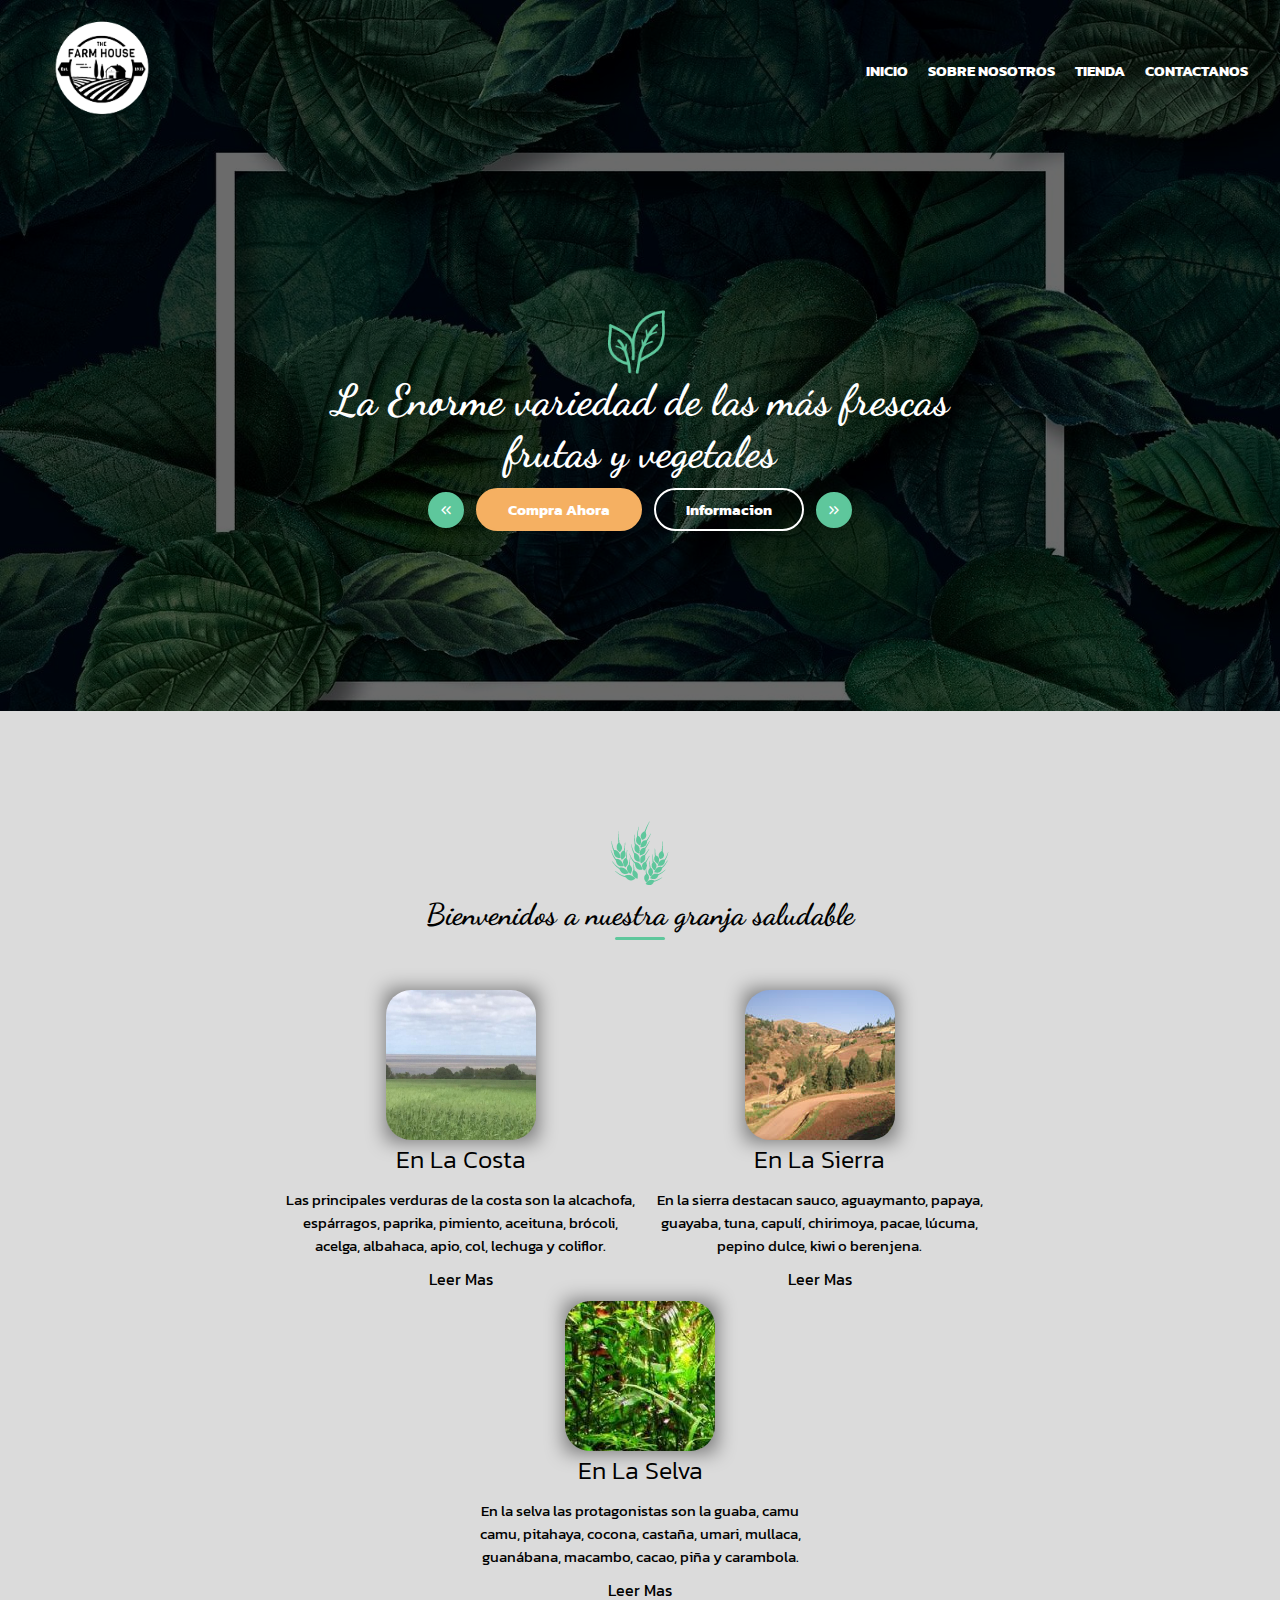
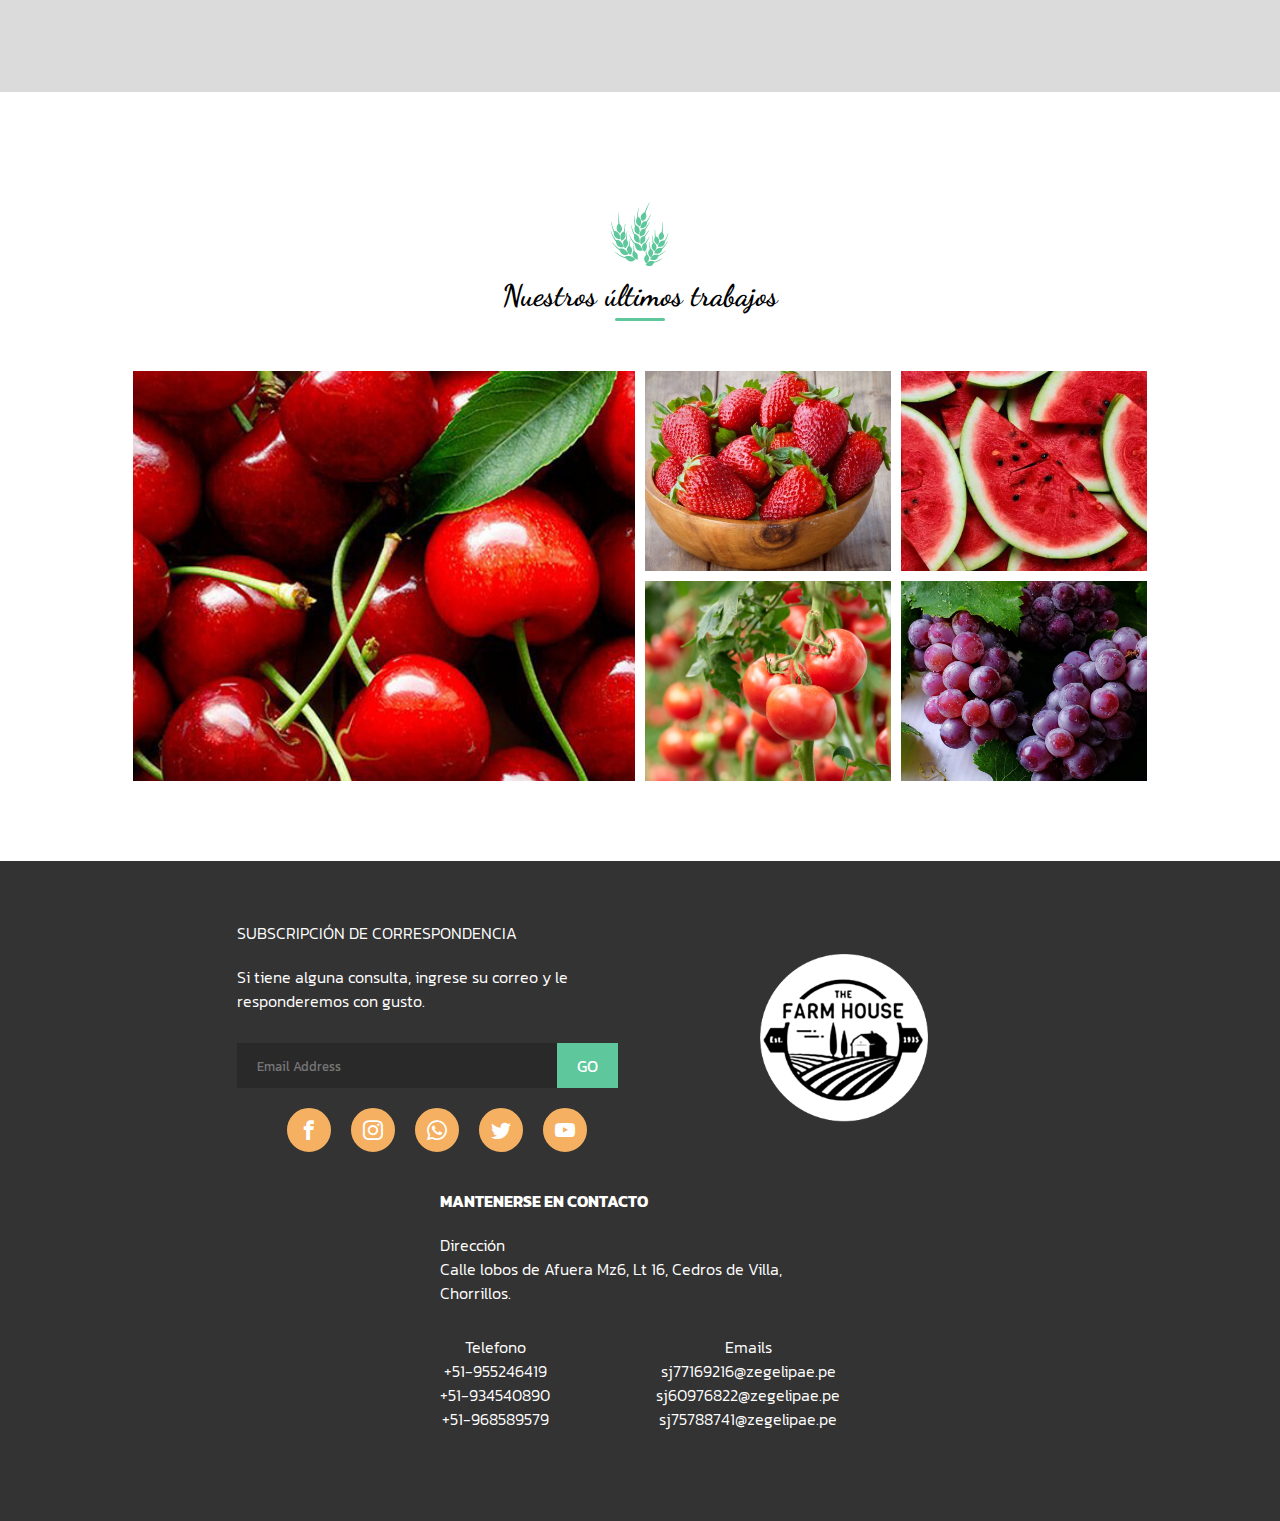
<file: index.html>
<!DOCTYPE html>
<html lang="en">
<head>
    <meta charset="UTF-8">
    <meta http-equiv="X-UA-Compatible" content="IE=edge">
    <meta name="viewport" content="width=device-width, initial-scale=1.0">
    <link rel="shortcut icon" href="img/favicon.ico" type="image/x-icon">
    <link rel="stylesheet" href="css/style.css">
    <link rel="stylesheet" href="icon/style.css">
    <title>TheFarmHouse</title>
</head>
<body>
    <div class="container">
        <div class="container-S">
                <div class="color">
                    <div class="container-S-menu">
                        <header>
                            <div class="img"></div>
                            <ul>
                                <li><a href="index.html">INICIO</a></li>
                                <li><a href="htmls/sobre-nosotros.html">SOBRE NOSOTROS</a></li>
                                <li><a href="htmls/products.html">TIENDA</a></li>
                                <li><a href="htmls/contactanos.html">CONTACTANOS</a></li>
                            </ul>
                            <span class="icon-menu"></span>
                        </header>
                        <div class="top-md">
                            <img src="img/main-slider/leaf-icon.png" alt="">
                            <h1>La Enorme variedad de las más frescas<br> frutas y vegetales</h1>
                            <div>
                                <span class="icon-chevrons-left btn"></span>
                                <a href="">Compra Ahora</a>
                                <a href="">Informacion</a>
                                <span class="icon-chevrons-right btn"></span>
                            </div>
                        </div>
                    </div>
                </div>
        </div>
        <div class="container-I">
            <div class="color-I">
                <div class="container-I-If">
                    <div class="container-logo">
                        <img src="img/icon-crops.png" alt="">
                        <h1>Bienvenidos a nuestra granja saludable</h1>
                        <div class="line"></div>
                    </div>
                    <div class="container-img">
                        <div class="container-info-CSS">
                            <div class="img-regiones">
                                <div class="color-fondo"></div>
                            </div>
                            <h1>En La Costa</h1>
                            <p>Las principales verduras de la costa son la alcachofa, espárragos, paprika, pimiento, aceituna, brócoli, acelga, albahaca, apio, col, lechuga y coliflor.</p>
                            <a href="">Leer Mas</a>
                        </div>
                        <div class="container-info-CSS">
                            <div class="img-regiones img-sierra">
                                <div class="color-fondo"></div>
                            </div>
                            <h1>En La Sierra</h1>
                            <p>En la sierra destacan  sauco, aguaymanto, papaya, guayaba, tuna, capulí, chirimoya, pacae, lúcuma, pepino dulce, kiwi o berenjena.</p>
                            <a href="">Leer Mas</a>
                        </div>
                        <div class="container-info-CSS">
                            <div class="img-regiones img-selva">
                                <div class="color-fondo"></div>
                            </div>
                            <h1>En La Selva</h1>
                            <p>En la selva las protagonistas son la guaba, camu camu, pitahaya, cocona, castaña, umari, mullaca, guanábana, macambo, cacao, piña y carambola.</p>
                            <a href="">Leer Mas</a>
                        </div>
                    </div>
                </div>
            </div>
        </div>
        <div class="container-G">
            <div class="color-I">
                <div class="container-I-If">
                    <div class="container-logo">
                        <img src="img/icon-crops.png" alt="">
                        <h1>Nuestros últimos trabajos</h1>
                        <div class="line"></div>
                    </div>
                    <div class="container-img-2">
                        <div class="img-1-G">
                            <div class="img-G-color c-img1">
                                <div class="color-G">
                                    <span class="icon-image btn-icon"></span>
                                    <span class="icon-mouse-pointer btn-icon"></span>
                                </div>
                            </div>
                        </div>
                        <div class="img-1-G-2">
                            <div class="img-G-color-2 c-img2">
                                <div class="color-G-2">
                                    <span class="icon-image btn-icon"></span>
                                    <span class="icon-mouse-pointer btn-icon"></span>
                                </div>
                            </div>
                            <div class="img-G-color-2 c-img3">
                                <div class="color-G-3">
                                    <span class="icon-image btn-icon"></span>
                                    <span class="icon-mouse-pointer btn-icon"></span>
                                </div>
                            </div>
                            <div class="img-G-color-2 c-img4">
                                <div class="color-G-4">
                                    <span class="icon-image btn-icon"></span>
                                    <span class="icon-mouse-pointer btn-icon"></span>
                                </div>
                            </div>
                            <div class="img-G-color-2 c-img5">
                                <div class="color-G-5">
                                    <span class="icon-image btn-icon"></span>
                                    <span class="icon-mouse-pointer btn-icon"></span>
                                </div>
                            </div>
                        </div>
                    </div>
                </div>
            </div>
        </div>
        <div class="container-F">
            <div class="color-Footer">
                <div>
                    <h1>SUBSCRIPCIÓN DE CORRESPONDENCIA</h1>
                    <p>Si tiene alguna consulta, ingrese su correo y le responderemos con gusto.</p>
                    <div>
                        <p>
                            <input type="email" name="email" placeholder="Email Address">
                        </p>
                        <a href="">GO</a>
                    </div>
                    <div class="social-F">
                        <span class="icon-facebook"></span>
                        <span class="icon-instagram"></span>
                        <span class="icon-whatsapp"></span>
                        <span class="icon-twitter"></span>
                        <span class="icon-youtube"></span>
                    </div>
                </div>
                <div class="img-F">
                    <img src="img/logo.png" alt="Logo">
                </div>
                <div>
                    <h2>MANTENERSE EN CONTACTO</h2>
                    <h1>Dirección <br> Calle lobos de Afuera Mz6, Lt 16, Cedros de Villa, Chorrillos.</h1>
                    <div class="gap-f">
                        <h1>Telefono <br> +51-955246419 <br> +51-934540890 <br> +51-968589579</h1>
                        <h1>Emails <br> sj77169216@zegelipae.pe <br> sj60976822@zegelipae.pe <br> sj75788741@zegelipae.pe</h1>
                    </div>
                </div>
            </div>
        </div>
    </div>
    <script type="text/javascript" src="js/style.js"></script>
</body>
</html>
</file>
<file: css/style.css>
@charset "UTF-8";
@import url("https://fonts.googleapis.com/css2?family=Dancing+Script:wght@400;700&family=Kanit:wght@300;700&display=swap");
* {
  margin: 0;
  padding: 0; }

.container {
  width: 100%;
  display: flex;
  flex-direction: column;
  font-family: "Kanit", sans-serif; }
  .container-S {
    width: 100%;
    background: url(../img/main-slider/58183300-fondo-transparente-dibujado-a-mano-doodle-de-verduras-iconos-conjunto-ilustración-vectorial-de-temporad.jpg);
    background-position: center top;
    background-size: cover;
    background-repeat: no-repeat;
    transition: all 0.2s ease-out 0s; }
    .container-S .color {
      background-color: #00000094; }
    .container-S-menu {
      margin: 0 auto;
      width: 95%;
      display: flex;
      flex-direction: column; }
      .container-S-menu header {
        padding: 15px 0;
        display: flex;
        justify-content: space-between;
        align-items: center; }
        .container-S-menu header .img {
          width: 140px;
          height: 110px;
          padding: 0;
          background: url(../img/logo.png);
          background-position: center;
          background-size: contain;
          background-repeat: no-repeat; }
        .container-S-menu header ul {
          display: flex;
          align-items: center;
          gap: 20px; }
          .container-S-menu header ul li {
            display: flex; }
            .container-S-menu header ul li span, .container-S-menu header ul li a {
              display: flex;
              text-decoration: none;
              color: #fff;
              font-size: 15px;
              font-weight: 700; }
            .container-S-menu header ul li a:hover {
              color: #5ec79c; }
            .container-S-menu header ul li span {
              color: #000  !important;
              border: 1px solid #fff;
              background-color: #fff;
              font-size: 20px;
              margin-left: 0px;
              padding: 5px 10px;
              transition: all 0.2s ease-out 0s; }
            .container-S-menu header ul li span:hover {
              color: #5ec79c !important;
              border: 1px solid #5ec79c;
              background-color: #fff;
              transform: scale(0.9); }
        .container-S-menu header span {
          margin: 15px;
          display: none;
          font-size: 30px;
          color: #fff;
          align-items: center;
          padding: 10px;
          height: 30px;
          background: #5ec79c;
          border-radius: 10px;
          border: 2px solid #5ec79c;
          transition: all 0.2s ease-out 0s; }
        .container-S-menu header span:hover {
          background: none; }
      .container-S-menu div {
        display: flex;
        flex-direction: column;
        width: 100%;
        align-items: center;
        text-align: center;
        padding: 170px 0;
        transition: all 0.2s ease-out 0s; }
        .container-S-menu div img {
          width: 64px;
          height: auto; }
        .container-S-menu div h1 {
          font-family: "Dancing Script", cursive;
          font-weight: 700;
          font-size: 43px;
          color: #fff; }
        .container-S-menu div div {
          display: flex;
          gap: 1%;
          padding: 10px 0;
          flex-direction: row;
          justify-content: center;
          font-family: "Kanit", sans-serif; }
          .container-S-menu div div a:nth-child(2) {
            text-decoration: none;
            padding: 8px 30px;
            color: #fff;
            font-size: 15px;
            background: #f5b062;
            border-radius: 25px;
            font-weight: 700;
            border: 2px solid #f5b062;
            transition: all 0.2s ease-out 0s; }
          .container-S-menu div div a:nth-child(2):hover {
            background: none;
            color: #f5b062; }
          .container-S-menu div div a:nth-child(3) {
            background: none;
            border: 2px solid #fff;
            color: #fff;
            padding: 8px 30px;
            text-decoration: none;
            font-size: 15px;
            border-radius: 25px;
            font-weight: 700;
            transition: all 0.2s ease-out 0s; }
          .container-S-menu div div a:nth-child(3):hover {
            color: #f5b062;
            background: #fff; }
          .container-S-menu div div span {
            cursor: pointer;
            display: flex;
            padding: 8px 8px;
            border-radius: 50%;
            color: #fff;
            background-color: #5ec79c;
            border: 2px solid #5ec79c;
            transition: all 0.2s ease-out 0s; }
          .container-S-menu div div span:hover {
            background: none;
            color: #5ec79c; }
      .container-S-menu .top-md:hover .btn {
        display: flex; }
  .container-I {
    width: 100%; }
    .container-I .color-I {
      width: 100%;
      background-color: #c1c1c194; }
    .container-I-If {
      padding: 110px 0px 30px;
      display: flex;
      flex-direction: column;
      margin: 0 auto;
      width: 80%;
      justify-content: center;
      align-items: center;
      text-align: center; }
      .container-I-If .container-logo {
        width: 100%; }
        .container-I-If .container-logo h1 {
          font-family: "Dancing Script", cursive;
          font-size: 30px;
          padding: 5px 0; }
        .container-I-If .container-logo div {
          margin: 0 auto;
          width: 50px;
          height: 3px;
          background: #5ec79c;
          border-radius: 25px; }
      .container-I-If .container-img {
        padding: 50px 0;
        justify-content: center;
        align-items: center;
        display: flex;
        flex-direction: row;
        flex-wrap: wrap; }
        .container-I-If .container-img .container-info-CSS {
          width: 359px;
          padding-bottom: 10px; }
          .container-I-If .container-img .container-info-CSS .color-fondo {
            background: #000;
            height: 151px;
            width: 151px;
            filter: blur(10px);
            position: relative;
            z-index: -1; }
          .container-I-If .container-img .container-info-CSS .img-regiones {
            background: url(../img/regiones/costa.jpg);
            background-position: center;
            background-size: cover;
            margin: 0 auto;
            width: 150px;
            height: 150px;
            z-index: 10;
            border-radius: 25px; }
          .container-I-If .container-img .container-info-CSS .img-sierra {
            background: url(../img/regiones/cierra.jpg); }
          .container-I-If .container-img .container-info-CSS .img-selva {
            background: url(../img/regiones/selva.jpg); }
          .container-I-If .container-img .container-info-CSS h1 {
            font-size: 25px;
            font-weight: 300; }
          .container-I-If .container-img .container-info-CSS a {
            text-decoration: none;
            color: #000; }
          .container-I-If .container-img .container-info-CSS p {
            padding: 10px 0px 10px;
            font-size: 15px; }
          .container-I-If .container-img .container-info-CSS a:hover {
            color: #5ec79c; }
      .container-I-If .container-img-2 {
        padding: 50px 0;
        justify-content: center;
        align-items: center;
        display: flex;
        flex-direction: row;
        flex-wrap: wrap;
        width: 100%;
        gap: 10px; }
        .container-I-If .container-img-2 .img-1-G {
          width: 49%;
          height: 410px; }
          .container-I-If .container-img-2 .img-1-G .img-G-color {
            height: 100%;
            display: flex;
            align-items: center;
            justify-content: center; }
        .container-I-If .container-img-2 .img-1-G-2 {
          width: 49%;
          height: 410px;
          display: grid;
          grid-template-columns: repeat(2, 49%);
          grid-template-rows: repeat(2, 200px);
          gap: 10px; }
          .container-I-If .container-img-2 .img-1-G-2 .img-G-color-2 {
            display: flex;
            align-items: center;
            justify-content: center; }
        .container-I-If .container-img-2 .color-G,
        .container-I-If .container-img-2 .color-G-2,
        .container-I-If .container-img-2 .color-G-3,
        .container-I-If .container-img-2 .color-G-4,
        .container-I-If .container-img-2 .color-G-5 {
          width: 95%;
          height: 95%;
          opacity: 0;
          align-items: center;
          justify-content: center;
          background-color: #000000a8;
          transition: all 700ms ease;
          transform: scale(0.5, 0.5) rotate(360deg); }
        .container-I-If .container-img-2 .c-img1:hover .color-G,
        .container-I-If .container-img-2 .c-img1:hover .color-G-2,
        .container-I-If .container-img-2 .c-img1:hover .color-G-3,
        .container-I-If .container-img-2 .c-img1:hover .color-G-4,
        .container-I-If .container-img-2 .c-img1:hover .color-G-5,
        .container-I-If .container-img-2 .c-img2:hover .color-G,
        .container-I-If .container-img-2 .c-img2:hover .color-G-2,
        .container-I-If .container-img-2 .c-img2:hover .color-G-3,
        .container-I-If .container-img-2 .c-img2:hover .color-G-4,
        .container-I-If .container-img-2 .c-img2:hover .color-G-5,
        .container-I-If .container-img-2 .c-img3:hover .color-G,
        .container-I-If .container-img-2 .c-img3:hover .color-G-2,
        .container-I-If .container-img-2 .c-img3:hover .color-G-3,
        .container-I-If .container-img-2 .c-img3:hover .color-G-4,
        .container-I-If .container-img-2 .c-img3:hover .color-G-5,
        .container-I-If .container-img-2 .c-img4:hover .color-G,
        .container-I-If .container-img-2 .c-img4:hover .color-G-2,
        .container-I-If .container-img-2 .c-img4:hover .color-G-3,
        .container-I-If .container-img-2 .c-img4:hover .color-G-4,
        .container-I-If .container-img-2 .c-img4:hover .color-G-5,
        .container-I-If .container-img-2 .c-img5:hover .color-G,
        .container-I-If .container-img-2 .c-img5:hover .color-G-2,
        .container-I-If .container-img-2 .c-img5:hover .color-G-3,
        .container-I-If .container-img-2 .c-img5:hover .color-G-4,
        .container-I-If .container-img-2 .c-img5:hover .color-G-5 {
          opacity: 1;
          display: flex;
          transition: all 700ms ease;
          transform: scale(0.99, 0.99) rotate(0deg); }
        .container-I-If .container-img-2 .c-img1:hover .btn-icon,
        .container-I-If .container-img-2 .c-img2:hover .btn-icon,
        .container-I-If .container-img-2 .c-img3:hover .btn-icon,
        .container-I-If .container-img-2 .c-img4:hover .btn-icon,
        .container-I-If .container-img-2 .c-img5:hover .btn-icon {
          display: flex; }
        .container-I-If .container-img-2 .btn-icon {
          display: none;
          font-size: 20px;
          border: 1px solid #fff;
          padding: 10px;
          margin-right: 10px;
          color: #fff;
          transition: all 0.2s ease-out 0s; }
        .container-I-If .container-img-2 .btn-icon:hover {
          border: 1px solid #f5b062;
          color: #f5b062; }
  .container-IF {
    width: 100%; }
    .container-IF .color-I {
      width: 95%;
      margin: 0 auto;
      display: flex;
      flex-wrap: wrap; }
      .container-IF .color-I .container-3D {
        width: 33.3%;
        position: relative;
        height: 100px;
        padding: 50px 0;
        display: flex;
        justify-content: center;
        align-items: center;
        transform: rotate(-30deg) skew(25deg) scale(0.5); }
        .container-IF .color-I .container-3D img {
          position: absolute;
          width: 70%;
          transition: all 0.2s ease-out 0s; }
      .container-IF .color-I .container-3D:hover img:nth-child(5) {
        transform: translate(160px, -160px);
        opacity: 1; }
      .container-IF .color-I .container-3D:hover img:nth-child(4) {
        transform: translate(120px, -120px);
        opacity: 0.8; }
      .container-IF .color-I .container-3D:hover img:nth-child(3) {
        transform: translate(80px, -80px);
        opacity: 0.6; }
      .container-IF .color-I .container-3D:hover img:nth-child(2) {
        transform: translate(40px, -40px);
        opacity: 0.4; }
      .container-IF .color-I .container-3D:hover img:nth-child(1) {
        opacity: 0.2; }
  .container-F {
    width: 100%;
    background: #333333; }
    .container-F .color-Footer {
      padding: 50px 0;
      width: 90%;
      margin: 0 auto;
      display: flex;
      flex-wrap: wrap;
      gap: 7px;
      justify-content: center; }
      .container-F .color-Footer div {
        padding: 10px 0px;
        width: 400px;
        display: flex;
        flex-direction: column; }
        .container-F .color-Footer div h1 {
          font-size: 16px;
          color: #fff;
          margin-bottom: 20px; }
        .container-F .color-Footer div p {
          font-weight: 300;
          color: #fff;
          margin-bottom: 20px; }
        .container-F .color-Footer div div {
          width: 100%;
          display: flex;
          flex-direction: row;
          align-items: center; }
          .container-F .color-Footer div div p {
            width: 80%;
            margin: 0; }
            .container-F .color-Footer div div p input {
              padding: 12.5px 10% 12.5px 20px;
              background: #00000030;
              border: none;
              width: 100%;
              font-family: "Kanit", sans-serif;
              color: #fff; }
          .container-F .color-Footer div div a {
            padding: 10.5px 20px 10.5px 20px;
            color: #fff;
            text-decoration: none;
            background-color: #5ec79c; }
        .container-F .color-Footer div .social-F {
          margin: 0 auto;
          display: flex;
          justify-content: center;
          gap: 20px; }
          .container-F .color-Footer div .social-F span {
            cursor: pointer;
            border-radius: 50%;
            background: #f5b062;
            color: #fff;
            font-size: 20px;
            padding: 10px 10px;
            border: 2px solid #f5b062;
            transition: all 0.2s ease-out 0s; }
          .container-F .color-Footer div .social-F span:hover {
            background: none;
            color: #f5b062; }
      .container-F .color-Footer .img-F {
        display: flex;
        justify-content: center;
        align-items: center; }
        .container-F .color-Footer .img-F img {
          width: 250px !important;
          height: auto; }
      .container-F .color-Footer div h2 {
        font-size: 16px;
        color: #fff;
        margin-bottom: 20px; }
      .container-F .color-Footer div h1 {
        font-size: 16px;
        font-weight: 300;
        color: #fff;
        margin-bottom: 20px; }
      .container-F .color-Footer div .gap-f {
        display: flex;
        text-align: center;
        justify-content: space-between; }

.img2 {
  background: url(../img/main-slider/plant-leaves-green-striped-wallpaper-preview.webp);
  background-position: center top;
  background-size: cover;
  background-repeat: no-repeat;
  transition: all 0.2s ease-out 0s; }

.c-img1 {
  background: url(../img/frutas-vegetales/cerezas.jpg);
  background-size: cover;
  background-position: center;
  background-repeat: no-repeat; }

.c-img2 {
  background: url(../img/frutas-vegetales/fresas.jpg);
  background-size: cover;
  background-position: center;
  background-repeat: no-repeat; }

.c-img3 {
  background: url(../img/frutas-vegetales/sandia.jpg);
  background-size: cover;
  background-position: center;
  background-repeat: no-repeat; }

.c-img4 {
  background: url(../img/frutas-vegetales/tomates.jpg);
  background-size: cover;
  background-position: center;
  background-repeat: no-repeat; }

.c-img5 {
  background: url(../img/frutas-vegetales/uvas.jpg);
  background-size: cover;
  background-position: center;
  background-repeat: no-repeat; }

body::-webkit-scrollbar {
  width: 10px;
  transition: all 0.2s ease-out 0s; }

body::-webkit-scrollbar-thumb {
  background: linear-gradient(to bottom, #f5b062d8, #5ec79c);
  border-radius: 5px; }

@media screen and (max-width: 858px) {
  .container-S {
    background-size: auto; }
    .container-S .container-S-menu header ul {
      display: none; }
    .container-S .container-S-menu header span {
      display: flex; }
    .container-S .container-S-menu .top-md {
      padding: 85px 0; }
      .container-S .container-S-menu .top-md div a:nth-child(2) {
        padding: 8px 16px; }
      .container-S .container-S-menu .top-md div a:nth-child(3) {
        padding: 8px 16px; }

  .img-1-G {
    width: 100% !important; }

  .img-1-G-2 {
    width: 100% !important; } }
@media screen and (max-width: 340px) {
  .top-md div a {
    font-size: 12px !important; }

  .container-info-CSS {
    width: 320px !important; }

  .gap-f h1 {
    font-size: 14px !important; } }

/*# sourceMappingURL=style.css.map */
</file>
<file: icon/style.css>
@font-face {
  font-family: 'icomoon';
  src:  url('fonts/icomoon.eot?a2jxr4');
  src:  url('fonts/icomoon.eot?a2jxr4#iefix') format('embedded-opentype'),
    url('fonts/icomoon.ttf?a2jxr4') format('truetype'),
    url('fonts/icomoon.woff?a2jxr4') format('woff'),
    url('fonts/icomoon.svg?a2jxr4#icomoon') format('svg');
  font-weight: normal;
  font-style: normal;
  font-display: block;
}

[class^="icon-"], [class*=" icon-"] {
  /* use !important to prevent issues with browser extensions that change fonts */
  font-family: 'icomoon' !important;
  speak: never;
  font-style: normal;
  font-weight: normal;
  font-variant: normal;
  text-transform: none;
  line-height: 1;

  /* Better Font Rendering =========== */
  -webkit-font-smoothing: antialiased;
  -moz-osx-font-smoothing: grayscale;
}

.icon-chevrons-left:before {
  content: "\e907";
}
.icon-chevrons-right:before {
  content: "\e908";
}
.icon-feather:before {
  content: "\e906";
}
.icon-heart:before {
  content: "\e90b";
}
.icon-image:before {
  content: "\e905";
}
.icon-info:before {
  content: "\e90c";
}
.icon-mail:before {
  content: "\e902";
}
.icon-map-pin:before {
  content: "\e903";
}
.icon-menu:before {
  content: "\e909";
}
.icon-mouse-pointer:before {
  content: "\e90a";
}
.icon-phone:before {
  content: "\e904";
}
.icon-play-circle:before {
  content: "\e90d";
}
.icon-search:before {
  content: "\e900";
}
.icon-shopping-cart:before {
  content: "\e901";
}
.icon-star-empty:before {
  content: "\e9d7";
}
.icon-star-half:before {
  content: "\e9d8";
}
.icon-star-full:before {
  content: "\e9d9";
}
.icon-facebook:before {
  content: "\ea90";
}
.icon-instagram:before {
  content: "\ea92";
}
.icon-whatsapp:before {
  content: "\ea93";
}
.icon-twitter:before {
  content: "\ea96";
}
.icon-youtube:before {
  content: "\ea9d";
}
</file>
